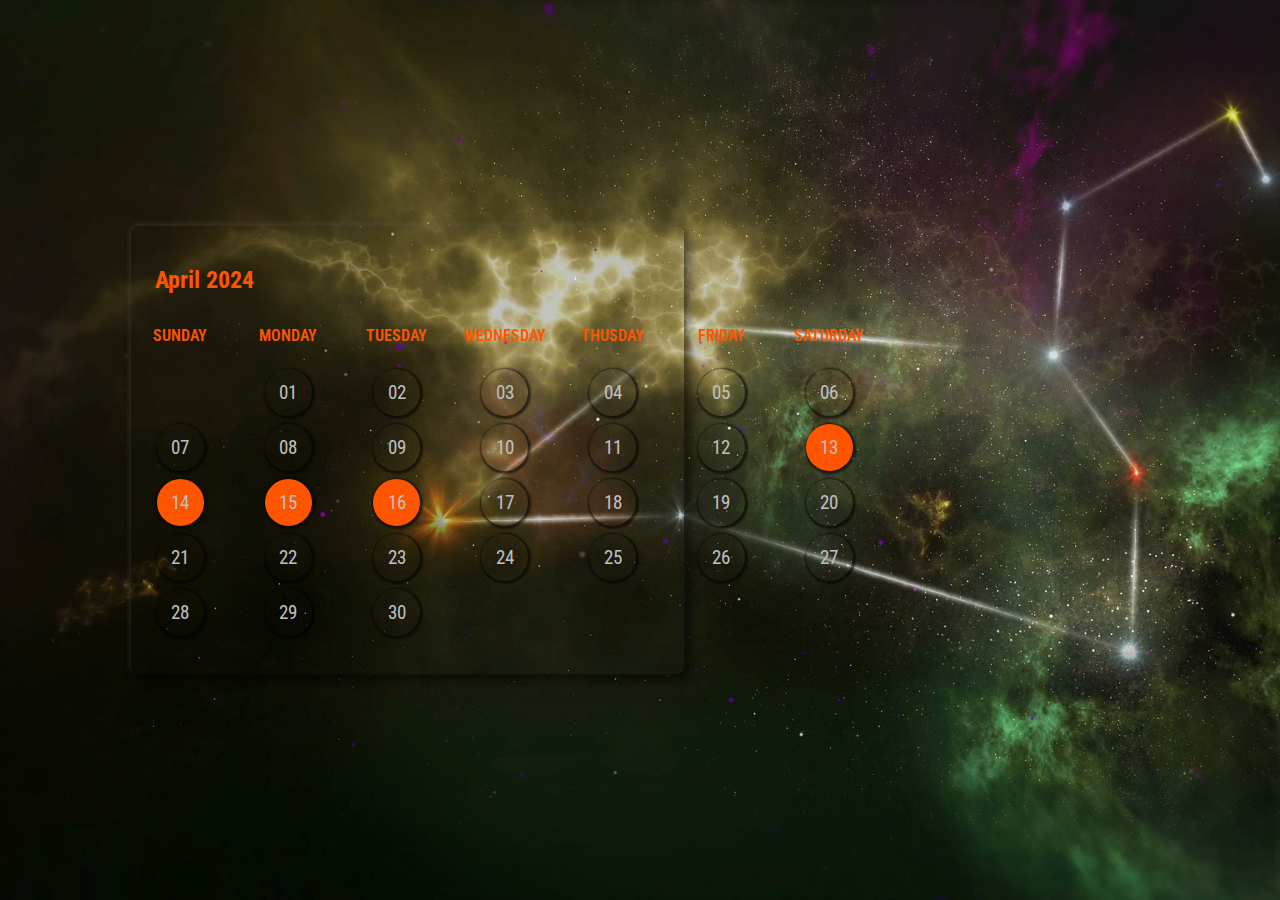
<file: index.html>
<!DOCTYPE html>
<html lang="en">
  <head>
    <meta charset="UTF-8" />
    <meta name="viewport" content="width=device-width, initial-scale=1.0" />
    <link rel="preconnect" href="https://fonts.googleapis.com">
    <link rel="preconnect" href="https://fonts.gstatic.com" crossorigin>
    <link href="https://fonts.googleapis.com/css2?family=Roboto+Condensed:wght@300;400;500&display=swap" rel="stylesheet">
    <title>Leo Calendar</title>
    <link rel="stylesheet" href="Calendar.css"/>
  </head>

  <body>
    <main class="container">
      <section class="Section-one">
        <section class="Section-two">
          <div class="title">
            <h1>April 2024</h1>
          </div>
          <table>
            <thead class="table-thead">
              <tr>
                <th>SUNDAY</th>
                <th>MONDAY</th>
                <th>TUESDAY</th>
                <th>WEDNESDAY</th>
                <th>THUSDAY</th>
                <th>FRIDAY</th>
                <th>SATURDAY</th>
              </tr>
            </thead>
            <tbody class="table-body">
              <tr>
                <td class="td-none"></td>
                <td>01</td>
                <td>02</td>
                <td>03</td>
                <td>04</td>
                <td>05</td>
                <td>06</td>
              </tr>
              <tr>

                <td>07</td>
                <td>08</td>
                <td>09</td>
                <td>10</td>
                <td>11</td>
                <td>12</td>
                <td style="background-color: rgb(255, 85, 0);">13</td>
              </tr>
              <tr>
                <td style="background-color: rgb(255, 85, 0);">14</td>
                <td style="background-color: rgb(255, 85, 0);">15</td>
                <td style="background-color: rgb(255, 85, 0);">16</td>
                <td>17</td>
                <td>18</td>
                <td>19</td>
                <td>20</td>
              </tr>
              <tr>
                <td>21</td>
                <td>22</td>
                <td>23</td>
                <td>24</td>
                <td>25</td>
                <td>26</td>
                <td>27</td>
              </tr>
              <tr>
                <td>28</td>
                <td>29</td>
                <td>30</td>
                <td class="td-none"></td>
                <td class="td-none"></td>
                <td class="td-none"></td>
                <td class="td-none"></td>
              </tr>
            </tbody>
          </table>
        </section>
      </section>
    </main>
  </body>
</html>
</file>
<file: Calendar.css>
body{
    margin: 0;
    padding: 0;
    box-sizing: border-box;
    color: rgb(255, 85, 0);
    font-family: 'Roboto Condensed', sans-serif;
    background-image: url(IMG/zodiac-3820097_1920.jpg);
    background-repeat: no-repeat;
    background-size: cover;
    
}

/* First Section */
.Section-one{
    margin-left: 200px;
    background-color: transparent;
    border-radius: 0.5rem;
    width: 90%;
    padding: 1.5rem 0px;
    box-shadow: 5px 5px 10px 1px rgba(0, 0, 0, 0.515),-1px -2px 5px 1px rgba(152, 152, 152, 0.162);
    display: flex;
    
}
/* Second Section */
.Section-two{
    display: flex;
    flex-direction: column;
    justify-content: start;
    align-items: start;
    width: 50%;
    height: 400px;
    padding: 0 1.5rem;  
}

.Section-two .title h1{    
    font-size: 1.5rem;
}


table{
    width: 700px;
}
.table-thead tr{
    display: flex;
    justify-content: space-between;
    align-items: center;
}
.table-thead tr th{
    display: flex;
    justify-content: center;
    align-items: center;
    padding: 1rem;
    width: 15px;
    height: 15px;
    font-size: 1rem;
    font-weight: 600;
}


.table-body tr{
    display: flex;
    justify-content: space-between;
    margin-top: 0.5rem;
}
.table-body tr td{
    font-size: larger;
    display: flex;
    justify-content: center;
    align-items: center;
    padding: 1rem;
    width: 15px;
    height: 15px;
    border-radius: 50%;
    background-color: transparent;
    box-shadow: 1px 1px 2px 2px rgba(0, 0, 0, 0.578);
    color: rgb(192, 192, 192)
}
/* border none null date */
.td-none {
    box-shadow: none !important;
}
/* container of table */
.container{
    height: 100vh;
    width: 48%;
    display: flex;
    justify-content: center;
    align-items: center;
}

.table-body tr td {
    /* ... existing styles ... */
    transition: background-color 0.3s ease;
}
</file>
